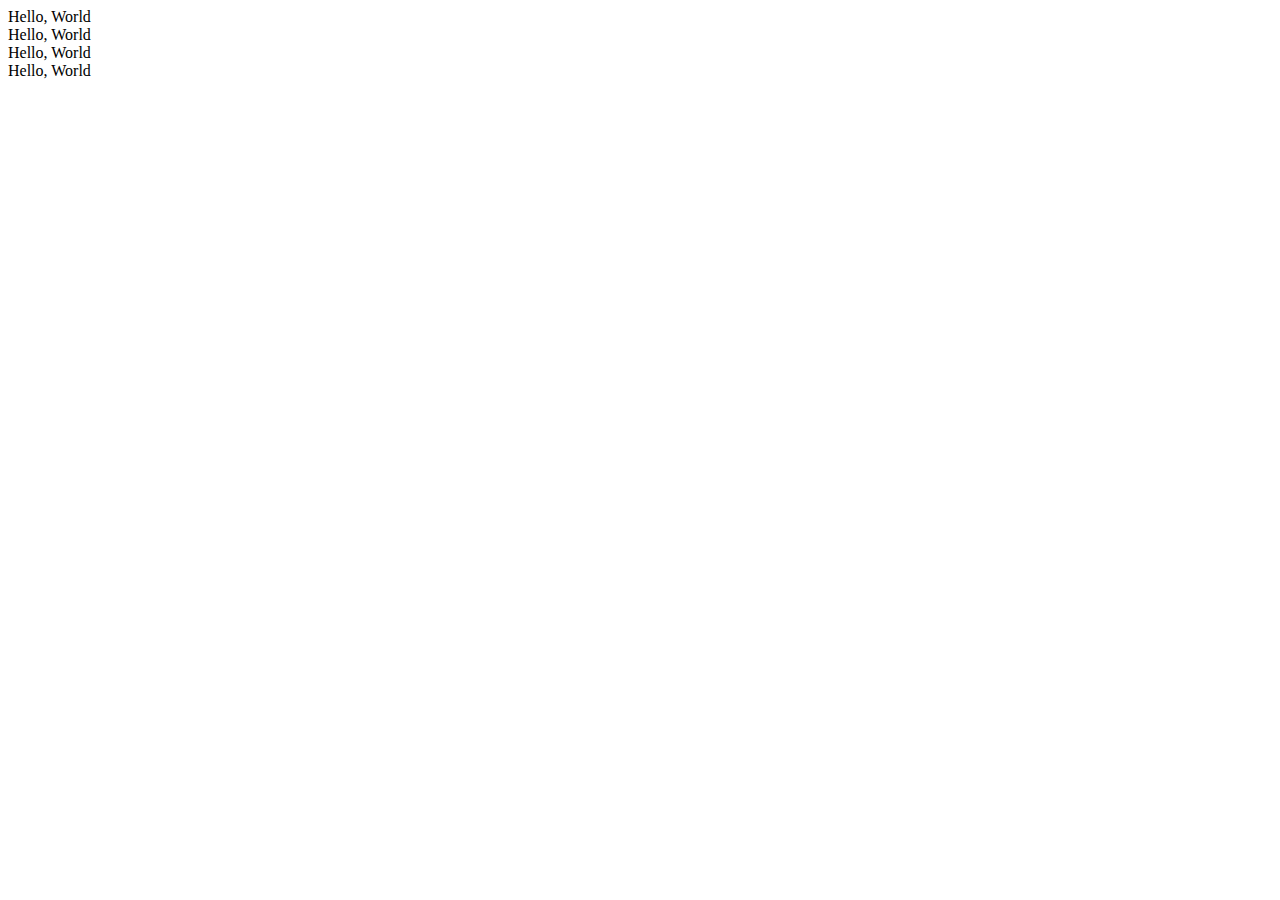
<file: 12. Git. Github/index.html>
<!DOCTYPE html>
<html lang="en">

<head>
    <meta charset="UTF-8">
    <meta http-equiv="X-UA-Compatible" content="IE=edge">
    <meta name="viewport" content="width=device-width, initial-scale=1.0">
    <title>12. Git. Github</title>
</head>

<body>

    <div>Hello, World</div>
    <div>Hello, World</div>
    <div>Hello, World</div>
    <div>Hello, World</div>

</body>

</html>
</file>
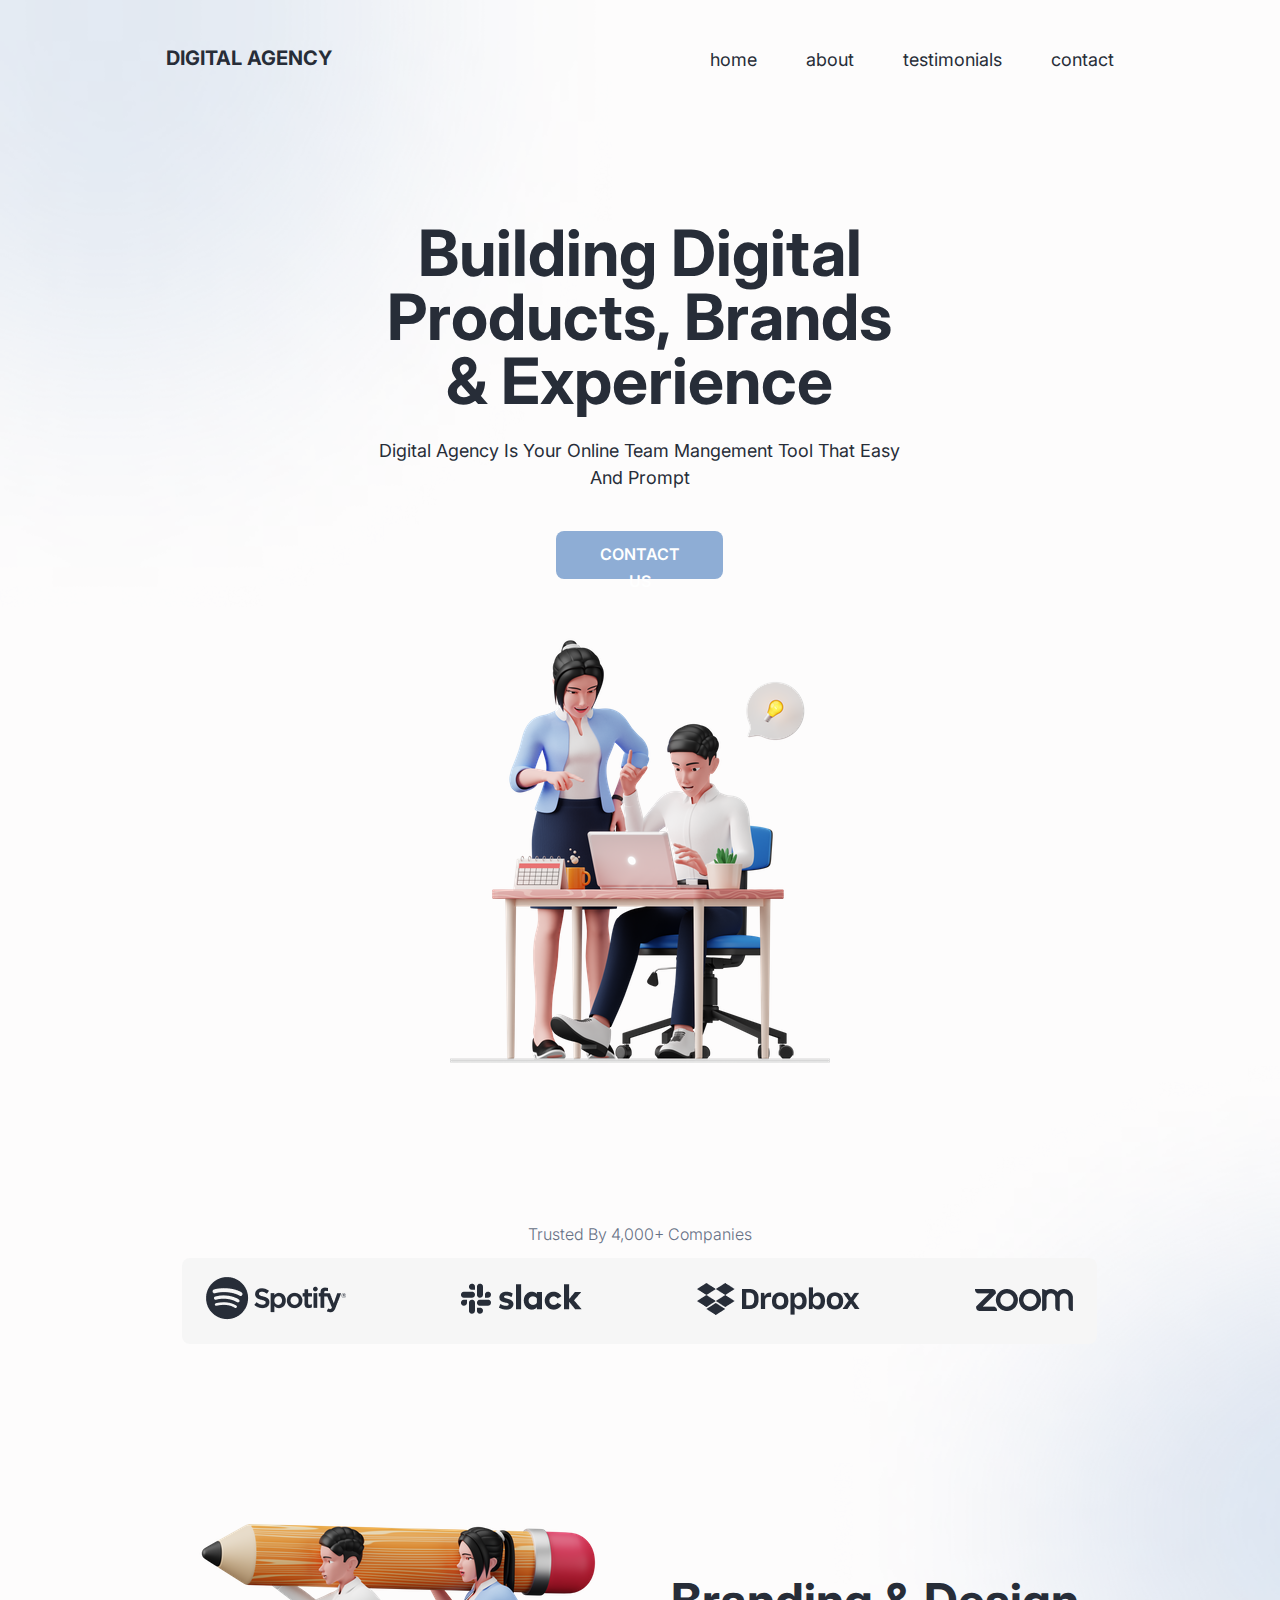
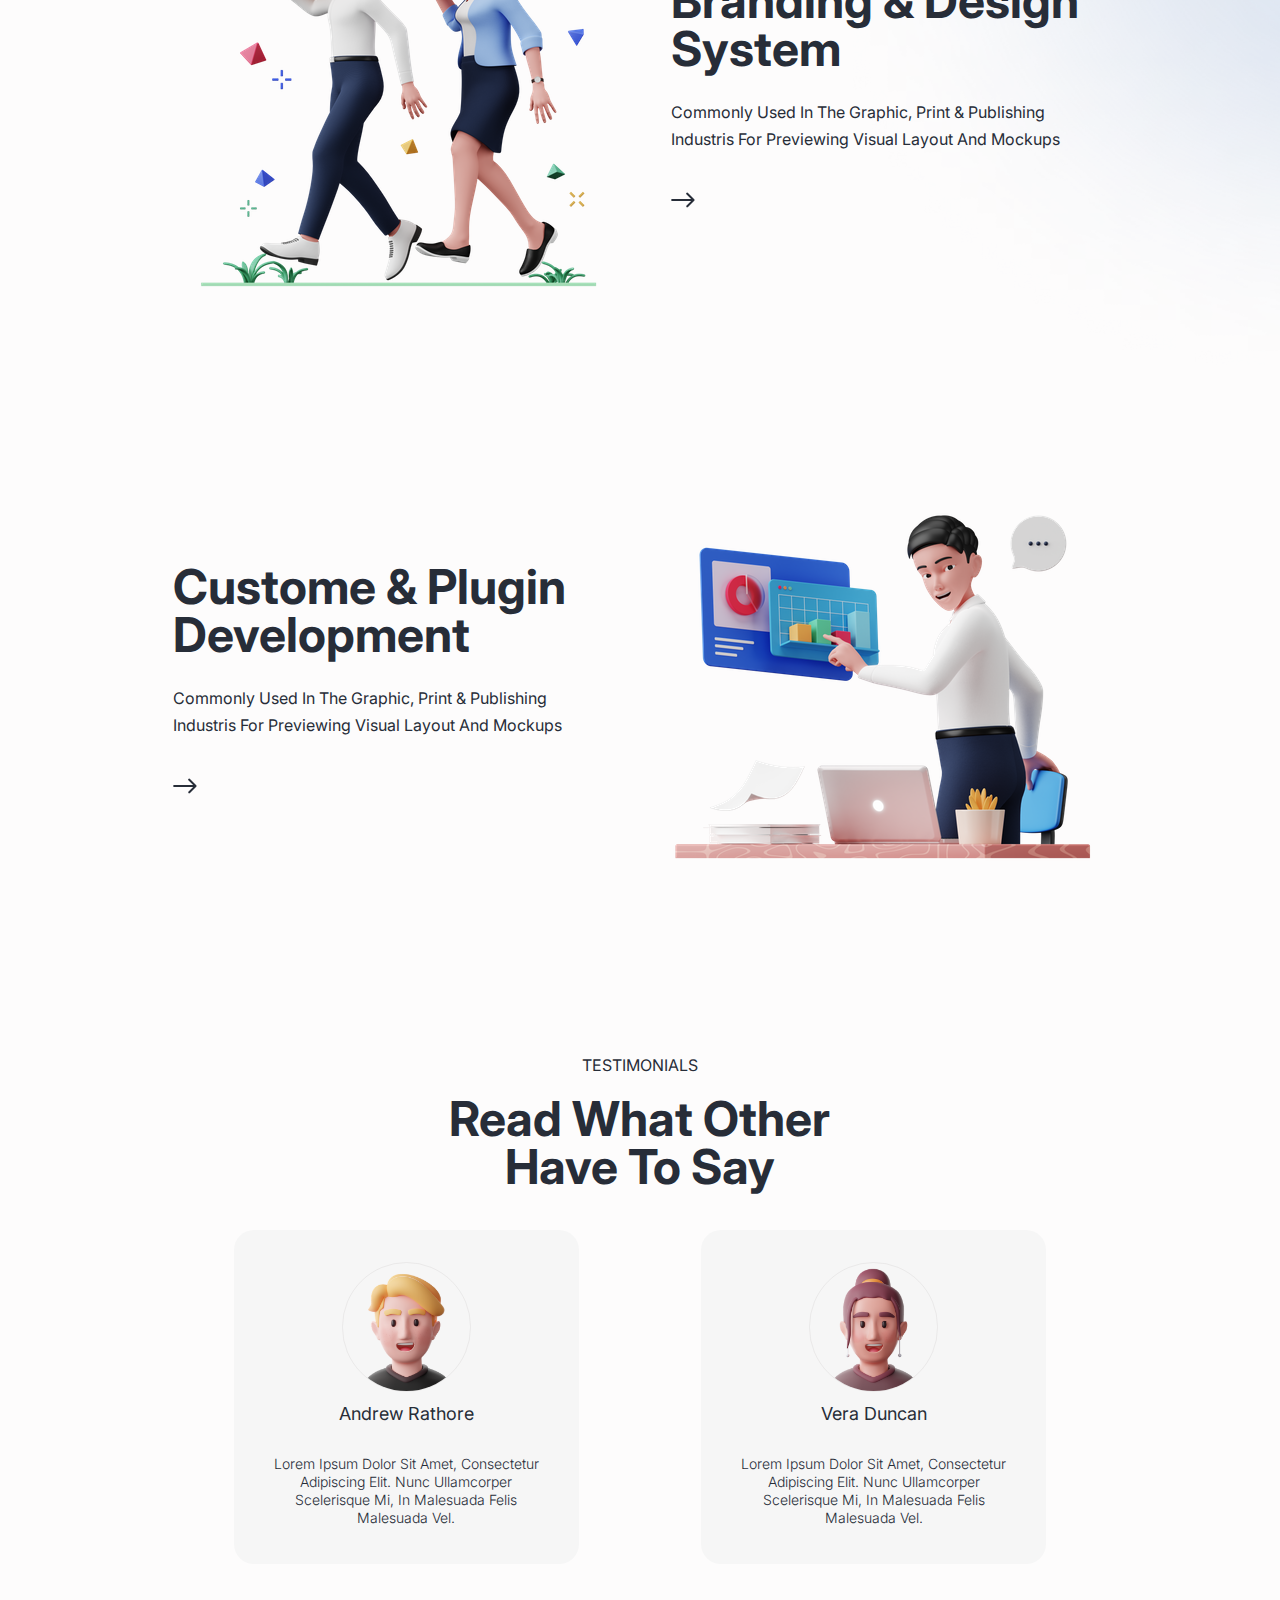
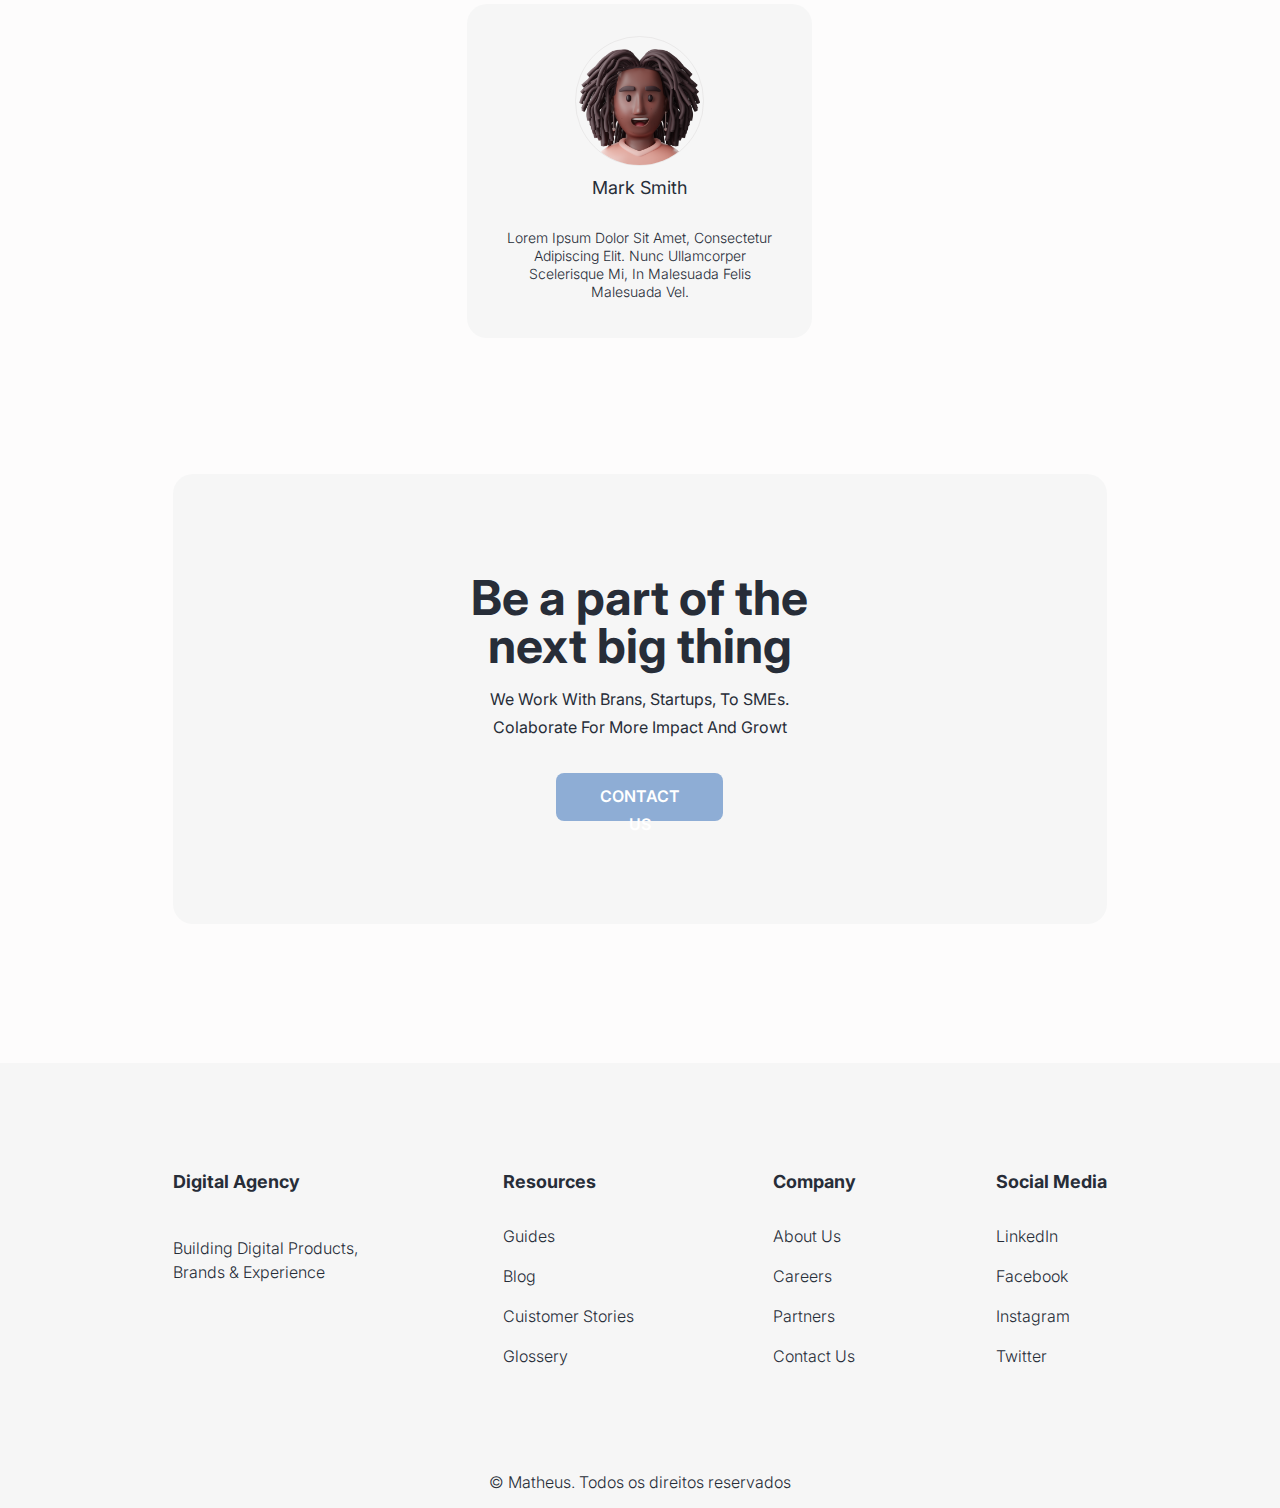
<file: homework_11-Digital_Agency_Website/index.html>
<!DOCTYPE html>
<html lang="en">

<head>
    <meta charset="UTF-8">
    <meta http-equiv="X-UA-Compatible" content="IE=edge">
    <meta name="viewport" content="width=device-width, initial-scale=1.0">
    <link rel="stylesheet" href="./styles/styles.css">
    <link rel="stylesheet" href="./styles/styles_header.css">
    <link rel="stylesheet" href="./styles/styles_main.css">
    <link rel="stylesheet" href="./styles/styles_footer.css">

    <link rel="preconnect" href="https://fonts.googleapis.com">
    <link rel="preconnect" href="https://fonts.gstatic.com" crossorigin>
    <link href="https://fonts.googleapis.com/css2?family=Inter:wght@300;400;600;700&display=swap" rel="stylesheet">

    <title>hw11 - Digital Agency Website</title>

</head>

<body>
    <div class="main-wrapper width-main-wrapper-footer">
        <div class="gradient-1"></div>

        <header>
            <div class="logo-and-nav">
                <a href="#" class="logo-name">Digital Agency</a>
                <div class="burger">
                    <div></div>
                    <div></div>
                    <div></div>
                </div>
                <nav class="header-nav">
                    <div class="menu-technical"></div>
                    <ul class="menu-header">
                        <li> <a href="#">home</a> </li>
                        <li> <a href="#">about</a> </li>
                        <li> <a href="#">testimonials</a> </li>
                        <li> <a href="#">contact</a> </li>
                    </ul>
                </nav>
            </div>
        </header>

        <div class="gradient-2"></div>



        <main>

            <div class="hero-section width-content">
                <div class="hero-sec-text">
                    <h1>Building digital products, brands & experience</h1>
                    <p>Digital Agency is your online team mangement tool that easy and prompt</p>
                    <button class="button-settings">Contact Us</button>
                </div>
                <img src="./images/hero-sec-image.png" alt="" class="img-hero-sec">
            </div>

            <p class="p-companies-section">Trusted by 4,000+ companies</p>
            <div class="companies-section">
                <div class="logos-wrapper">
                    <a href="#"><img src="./images/company-logo-1.png" alt="" class="company-logo-1"></a>
                    <a href="#"><img src="./images/company-logo-2.png" alt="" class="company-logo-2"></a>
                    <a href="#"><img src="./images/company-logo-3.png" alt="" class="company-logo-3"></a>
                    <a href="#"><img src="./images/company-logo-4.png" alt="" class="company-logo-4"></a>
                </div>
            </div>


            <div class="branding-section block-settings width-content">
                <img src="./images/branding-sec-image.png" alt="" class="img-settings">
                <div class="branding-sec-text text-block-settings">
                    <h2 class="h2-settings">Branding & Design system</h2>
                    <p class="p-settings">Commonly used in the graphic, print & publishing industris for previewing
                        visual layout and mockups</p>
                    <a href="#" class="arrow-settings"></a>
                </div>
            </div>



            <div class="custome-section block-settings width-content">
                <div class="custome-sec-text text-block-settings">
                    <h2 class="h2-settings">Custome & Plugin Development</h2>
                    <p class="p-settings">Commonly used in the graphic, print & publishing industris for previewing
                        visual layout and mockups</p>
                    <a href="#" class="arrow-settings"></a>
                </div>
                <img src="./images/custome-sec-image.png" alt="" class="img-settings">
            </div>




            <p class="p-text-testimonials">Testimonials</p>
            <h2 class="h2-text-testimonials">Read What Other have to Say</h2>

            <div class="testimonial-section width-content">
                <div class="testimonial-inside-cards">
                    <img src="./images/testimonial-sec-img-1.png" alt="" class="testimonial-img-settings">
                    <p>Andrew Rathore</p>
                    <p>Lorem ipsum dolor sit amet, consectetur adipiscing elit. Nunc ullamcorper scelerisque mi, in
                        malesuada felis malesuada vel.</p>
                </div>
                <div class="testimonial-inside-cards">
                    <img src="./images/testimonial-sec-img-2.png" alt="" class="testimonial-img-settings">
                    <p>Vera Duncan</p>
                    <p>Lorem ipsum dolor sit amet, consectetur adipiscing elit. Nunc ullamcorper scelerisque mi, in
                        malesuada felis malesuada vel.</p>
                </div>
                <div class="testimonial-inside-cards">
                    <img src="./images/testimonial-sec-img-3.png" alt="" class="testimonial-img-settings">
                    <p>Mark Smith</p>
                    <p>Lorem ipsum dolor sit amet, consectetur adipiscing elit. Nunc ullamcorper scelerisque mi, in
                        malesuada felis malesuada vel.</p>
                </div>
            </div>



            <div class="contact-section width-content block-settings">
                <img src="./images/contact-sec-img.png" alt="" class="img-settings">
                <div class="contact-sec-text text-block-settings">
                    <h2 class="h2-settings">Be a part of the next big thing</h2>
                    <p>We work with Brans, Startups, to SMEs. Colaborate for more impact and growt </p>
                    <button class="button-settings">Contact Us</button>
                </div>
            </div>

        </main>





        <footer class="width-main-wrapper-footer width-footer">

            <nav class="width-content">
                <div class="nav-div">
                    <p>Digital Agency</p>
                    <ul>
                        <li class="nav-li-first"><a href="#" class="first-a-footer">Building digital products, brands &
                                experience</a></li>
                    </ul>
                </div>
                <div class="nav-div">
                    <p>Resources</p>
                    <ul>
                        <li><a href="#">Guides</a></li>
                        <li><a href="#">Blog</a></li>
                        <li><a href="#">Cuistomer Stories</a></li>
                        <li><a href="#">Glossery</a></li>
                    </ul>
                </div>
                <div class="nav-div">
                    <p>Company</p>
                    <ul>
                        <li><a href="#">About Us</a></li>
                        <li><a href="#">Careers</a></li>
                        <li><a href="#">Partners</a></li>
                        <li><a href="#">Contact Us</a></li>
                    </ul>
                </div>
                <div class="nav-div">
                    <p>Social Media</p>
                    <ul>
                        <li><a href="#">LinkedIn</a></li>
                        <li><a href="#">Facebook</a></li>
                        <li><a href="#">Instagram</a></li>
                        <li><a href="#">Twitter</a></li>
                    </ul>
                </div>
            </nav>

            <p class="p-footer">© Matheus. Todos os direitos reservados</p>

        </footer>

    </div>




</body>

</html>
</file>
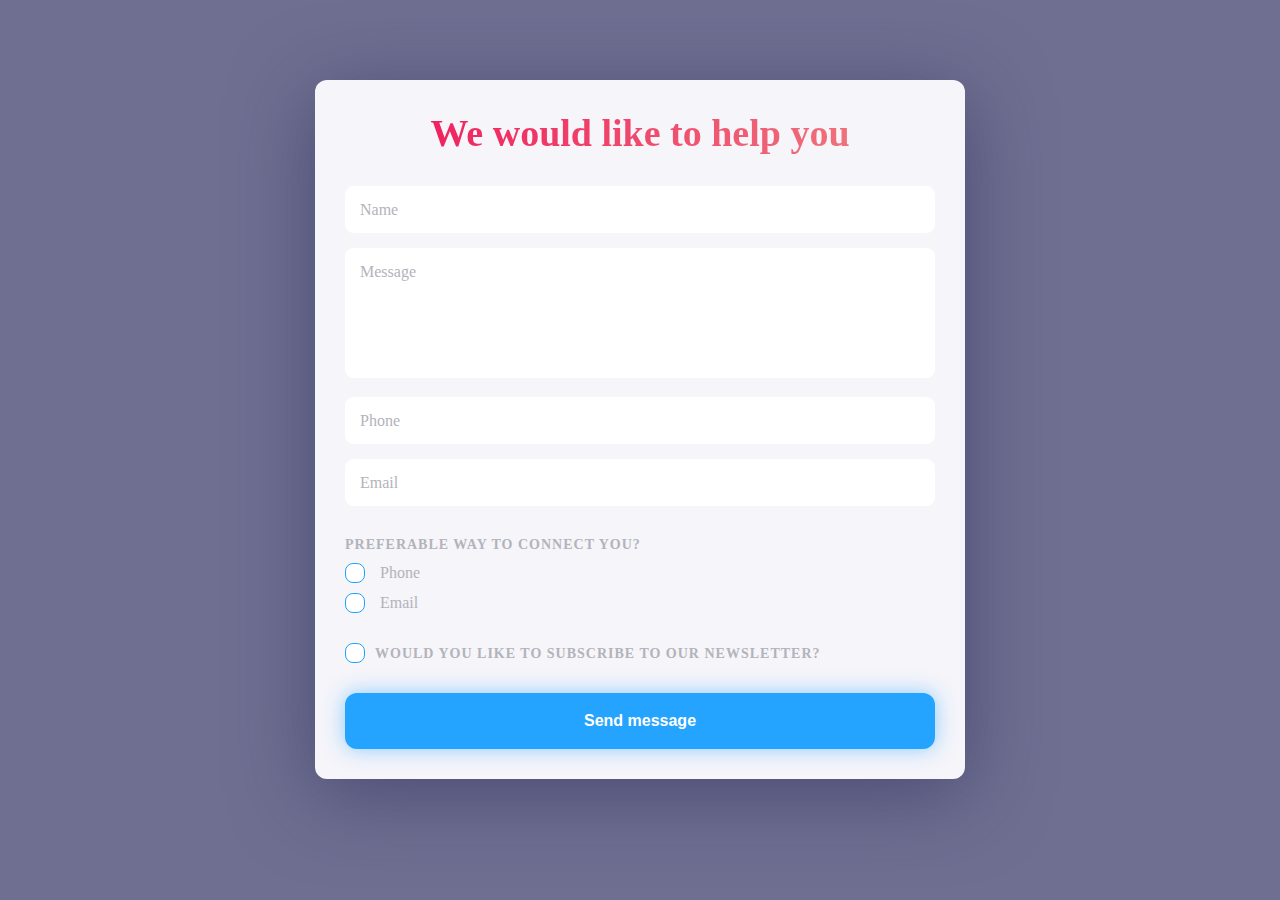
<file: lesson_16. Forms/index.html>
<!DOCTYPE html>
<html lang="en">

<head>
    <meta charset="UTF-8">
    <meta http-equiv="X-UA-Compatible" content="IE=edge">
    <meta name="viewport" content="width=device-width, initial-scale=1.0">
    <link rel="stylesheet" href="./styles/styles.css">

    <title>lesson_16. Forms</title>

</head>

<body>


    <form action="https://fom.in.ua/echo" method="get" class="form">


        <div>
            <h1>We would like to help you</h1>
        </div>


        <div class="form__input">
            <div class="form__input-text">
                <input type="text" name="name" id="name" required>
                <label for="name" class="form__input-text-label_name">Name</label>
            </div>

            <div class="form__input-text">
                <textarea for="text" name="message" id="message" cols="1" rows="" class="form__input-text-label_message"
                    required></textarea>
                <label for="text" class="form__input-text-label_message">Message</label>
            </div>

            <div class="form__input-text">
                <input type="phone" name="phone" id="phone" class="form__inputtext-phone" required>
                <label for="phone" class="form__input-text-label_phone">Phone</label>
            </div>

            <div class="form__input-text">
                <input type="email" name="email" id="email" class="form__input-text-email" required>
                <label for="email" class="form__input-text-label_email">Email</label>
            </div>
        </div>


        <div class="form__choice">
            <h3>Preferable way to connect you?</h3>
            <label for="contact-choice-phone">
                <input type="radio" id="contact-choice-phone" name="contact" value="phone">
                <span></span>
                <p>Phone</p>
            </label>
            <label for="contact-choice-email">
                <input type="radio" id="contact-choice-email" name="contact" value="email">
                <span></span>
                <p>Email</p>
            </label>
        </div>


        <div class="form__subscribe">
            <label for="subscribe">
                <input type="checkbox" name="subscribe" id="subscribe" value="yes">
                <span></span>
            </label>
            <h3>Would you like to subscribe to our newsletter?</h3>
        </div>


        <button type="submit" class="form__button">
            <p>Send message</p>
        </button>


    </form>
















</body>

</html>
</file>
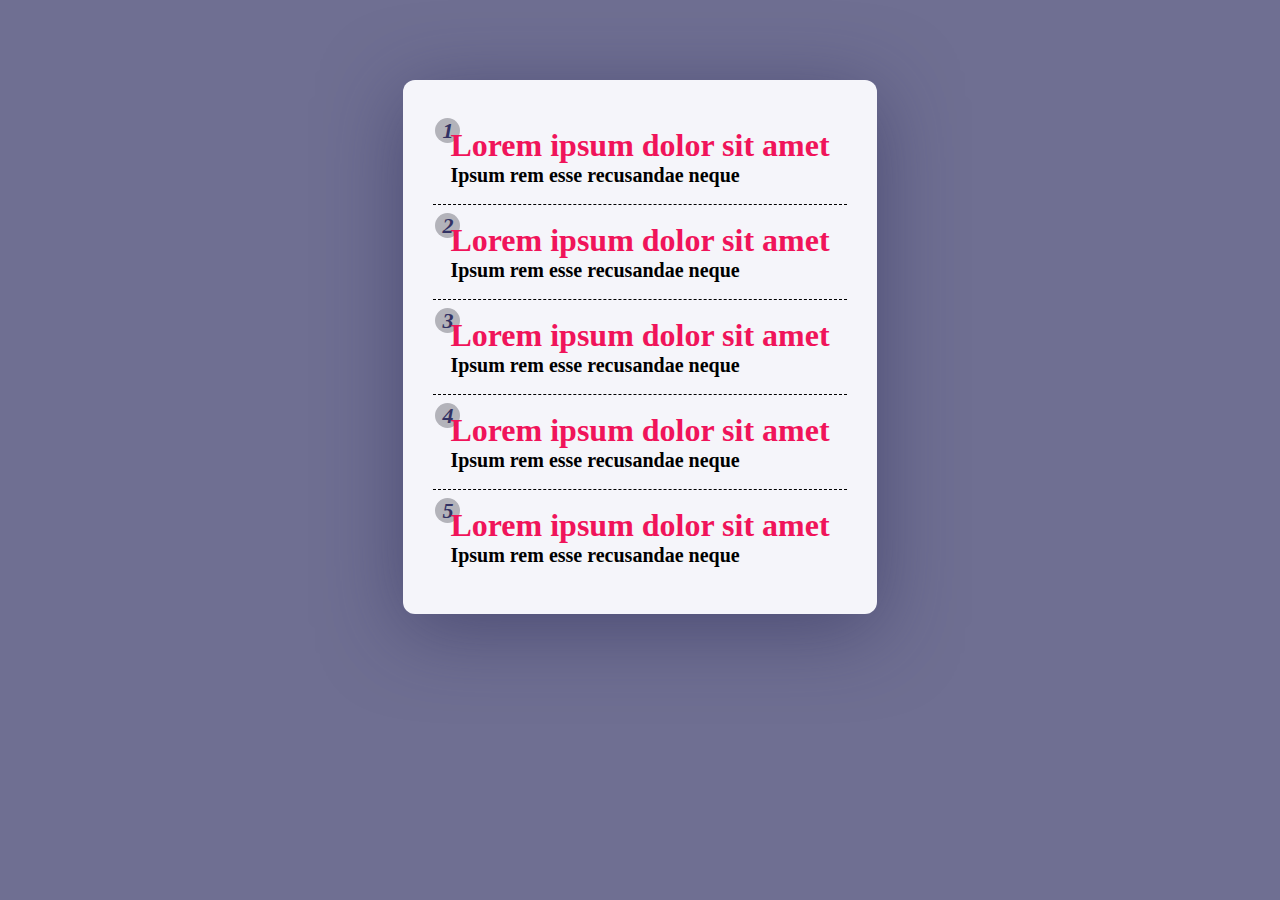
<file: lesson_16. List/index.html>
<!DOCTYPE html>
<html lang="en">

<head>
    <meta charset="UTF-8">
    <meta http-equiv="X-UA-Compatible" content="IE=edge">
    <meta name="viewport" content="width=device-width, initial-scale=1.0">
    <link rel="stylesheet" href="./styles/styles.css">

    <title>lesson_16. Forms</title>

</head>

<body>

    <div class="wrapper">
        <ol class="wrapper__list">
            <li>
                <h3>Lorem ipsum dolor sit amet</h3>
                <p>Ipsum rem esse recusandae neque</p>
            </li>
            <li>
                <h3>Lorem ipsum dolor sit amet</h3>
                <p>Ipsum rem esse recusandae neque</p>
            </li>
            <li>
                <h3>Lorem ipsum dolor sit amet</h3>
                <p>Ipsum rem esse recusandae neque</p>
            </li>
            <li>
                <h3>Lorem ipsum dolor sit amet</h3>
                <p>Ipsum rem esse recusandae neque</p>
            </li>
            <li>
                <h3>Lorem ipsum dolor sit amet</h3>
                <p>Ipsum rem esse recusandae neque</p>
            </li>
        </ol>
    </div>













</body>

</html>
</file>
<file: homework_11-Digital_Agency_Website/styles/styles.css>
*, html, body {
    padding: 0;
    margin: 0;
    box-sizing: border-box;
    text-decoration: none;
    list-style: none;
    color: #272D38;
    font-family: 'Inter', sans-serif;
}

body {
    background-color: #FDFCFC;    
}

.main-wrapper {
    margin: 0 auto;    
    position: relative;
    display: flex;
    align-items: center;
    flex-direction: column;
}

.width-main-wrapper-footer {
    width: 1440px;
}








/* @media */

@media screen and (max-width:1470px) {
    .width-main-wrapper-footer {
        width: 100%;
    }    
}
</file>
<file: homework_11-Digital_Agency_Website/styles/styles_header.css>
header {
    margin-top: 46px;
    width: 1076px;
}

.logo-and-nav {
    display: flex;
    justify-content: space-between;
}

.logo-name {
    font-style: normal;
    font-weight: 700;
    font-size: 20px;
    text-transform: uppercase;
}

.header-nav {
    font-style: normal;
    font-weight: 400;
    font-size: 18px;
    line-height: 153%;
}


.header-nav ul {
    display: flex;
    width: 404px;
    justify-content: space-between;
}

.gradient-1 {
    background-image: url('../images/Ellipse-1.png');
    background-size: 679px 679px;
    position: absolute;
    width: 679px;
    height: 679px;
    top: 0px;
    left: 0px;
    z-index: -5;
}


.gradient-2 {
    background-image: url('../images/Ellipse-2.png');
    background-size: 500px 1000px;
    position: absolute;
    z-index: -5;
    width: 500px;
    height: 1000px;
    top: 1020px;
    right: 0px;
}

header a {
    transition: .3s ease-in;
}

header a:hover {
    text-shadow: 0 0 2px #2CAF8A;
}

.burger {
    display: none;
    width: 24px;
    height: 24px;
    flex-direction: column;
    justify-content: space-between;
}

.burger div {
    width: 24px;
    height: 2px;
    background: #272D38;
}




/* @media */

@media screen and (max-width:1470px) {
    header {
        width: 74vw;
    }
}


@media screen and (max-width:1100px) {
    .header-nav ul {
        width: 36.7vw;
    }
}


@media screen and (max-width:900px) {
    .gradient-1 {
        background-size: 579px 579px;
        width: 579px;
        height: 579px;
    }

    .gradient-2 {
        background-size: 400px 900px;
        width: 400px;
        height: 900px;
        top: 1520px;
    }
}


@media screen and (max-width:880px) {
    .burger {
        display: flex;
        cursor: pointer;
    }

    header {
        position: relative;
    }

    .header-nav {
        position: absolute;
        right: 0px;
        top: 0px;
        display: none;
    }

    .menu-technical {
        z-index: -5;
        position: absolute;
        width: 50px;
        padding-bottom: 50px;
        right: 0px;
        top: 0px;
    }


    .menu-header {
        display: none;
        height: 175px;
        background: rgb(142, 173, 213);
        position: absolute;
        border-radius: 8px;
        right: 30px;
        top: 10px;
        flex-direction: column;
        max-width: 150px;
    }

    .menu-header li {
        padding: 8px 8px;

    }

    .menu-header li a {
        color: white;
    }

    .burger:hover~.header-nav {
        display: block;
    }    
}


@media screen and (max-width:640px) {
    .gradient-1 {
        background-size: 449px 449px;
        width: 449px;
        height: 449px;
    }

    .gradient-2 {
        background-size: 400px 900px;
        width: 400px;
        height: 900px;
        top: 1520px;
    }

    .logo-name {
        font-size: 14px;
        line-height: 17px;
        text-transform: none;
    }
}


@media screen and (max-width:490px) {
    .gradient-1 {
        background-size: 350px 350px;
        width: 350px;
        height: 350px;
    }

    .gradient-2 {
        background-size: 350px 800px;
        width: 350px;
        height: 800px;
        top: 1520px;
    }
}
</file>
<file: homework_11-Digital_Agency_Website/styles/styles_main.css>
main {
    display: flex;
    align-items: center;
    flex-direction: column;
}

.width-content {
    width: 1065px;
}


/* Hero Section */

.hero-section {
    margin-top: 105px;
    display: flex;
    justify-content: space-between;
}

h1 {
    margin-top: 42px;
    width: 540px;
    font-style: normal;
    font-weight: 700;
    font-size: 64px;
    line-height: 100%;
    text-transform: capitalize;
}

.hero-sec-text {
    margin-bottom: 48px;
}

.hero-sec-text p {
    margin-top: 24px;
    width: 525px;
    font-style: normal;
    font-weight: 400;
    font-size: 18px;
    line-height: 153%;
    text-transform: capitalize;
}

button {
    cursor: pointer;
    margin-top: 39px;
    padding: 10px 31px;
    width: 167px;
    height: 48px;
    background: #8EADD5;
    border-radius: 8px;
    border: none;
    color: #fff;
    font-style: normal;
    font-weight: 600;
    font-size: 16px;
    line-height: 172%;
    text-transform: uppercase;
    transition: .3s ease-in;
}

button:hover {
    text-shadow: 0 0 2px #238C6E;
}



/* Companies Section */

.companies-section {
    width: 915px;
    height: 86px;
    display: flex;
    align-items: center;
    justify-content: space-around;
    background: #F6F6F6;
    border-radius: 8px;
}

.p-companies-section {
    margin-top: 149px;
    font-style: normal;
    font-weight: 300;
    font-size: 16px;
    text-transform: capitalize;
    color: #667085;
    margin-bottom: 16px;
    line-height: 100%;
}

.logos-wrapper {
    width: 867px;
    height: 48px;
    display: flex;
    align-items: center;
    justify-content: space-between;
}




/* Branding Section */

.block-settings {
    margin-top: 136px;
    display: flex;
    justify-content: space-between;
}

.img-settings {
    width: 450px;
    height: 450px;
}

.text-block-settings {
    width: 436px;
}

.h2-settings {
    margin-top: 97px;
    font-style: normal;
    font-weight: 700;
    font-size: 48px;
    line-height: 100%;
    text-transform: capitalize;
}

.p-settings {
    margin-top: 26px;
    width: 393px;
    font-style: normal;
    font-weight: 400;
    font-size: 16px;
    line-height: 172%;
    text-transform: capitalize;
}

.arrow-settings {
    background-image: url('../images/arrow.png');
    width: 24px;
    height: 16px;
    margin-top: 38px;
    display: inline-block;
}



/* Testimonial Section */

.p-text-testimonials {
    margin-top: 136px;
    font-style: normal;
    font-weight: 400;
    font-size: 16px;
    line-height: 172%;
    text-transform: uppercase;
    width: fit-content;

}

.h2-text-testimonials {
    margin-top: 16px;
    width: 436px;
    font-style: normal;
    font-weight: 700;
    font-size: 48px;
    line-height: 100%;
    text-align: center;
    text-transform: capitalize;
}

.testimonial-section {
    margin-top: 39px;
    display: flex;
    justify-content: space-between;
}

.testimonial-section>div {
    width: 345px;
    height: 334px;
    background: #F6F6F6;
    border-radius: 20px;
}

.testimonial-inside-cards {
    display: flex;
    align-items: center;
    flex-direction: column;
}

.testimonial-img-settings {
    margin-top: 32px;
    width: 129px;
    height: 130px;
    border: 1px solid rgba(222, 220, 219, 0.5);
    border-radius: 96.5px;
}

.testimonial-inside-cards p:nth-child(2) {
    margin-top: 8px;
    font-style: normal;
    font-weight: 400;
    font-size: 18px;
    line-height: 153%;
    text-transform: capitalize;
}

.testimonial-inside-cards p:last-child {
    margin-top: 27px;
    width: 281px;
    font-style: normal;
    font-weight: 300;
    font-size: 14px;
    line-height: 130%;
    text-align: center;
    text-transform: capitalize;
}



/* Contact Section */

.contact-section {
    height: 450px;
    background: #F6F6F6;
    border-radius: 20px;
    padding: 0px 89px 0px 75px;
}

.contact-sec-text {
    width: 361px;
}

.contact-sec-text h2 {
    margin-top: 100px;
    text-transform: none;

}

.contact-sec-text p {
    margin-top: 16px;
    font-style: normal;
    font-weight: 400;
    font-size: 16px;
    line-height: 172%;
    text-transform: capitalize;
}

.contact-sec-text button {
    margin-top: 32px;

}







/* @media */

@media screen and (max-width:1470px) {
    .width-content {
        width: 73vw;
        flex-wrap: wrap;
    }
}


@media screen and (max-width:1417px) {
    .testimonial-section {
        justify-content: space-around;
        align-items: center;
        row-gap: 40px;
    }

}


@media screen and (max-width: 1356px) {
    .hero-section {
        justify-content: center;
    }

    .hero-sec-text {
        display: flex;
        text-align: center;
        align-items: center;
        flex-direction: column;
    }

}


@media screen and (max-width:1335px) {
    .contact-section img {
        display: none;
    }

    .contact-section {
        padding: 0px;
        justify-content: center;
    }

    .contact-sec-text {
        display: flex;
        text-align: center;
        align-items: center;
        flex-direction: column;
    }
}



@media screen and (max-width:1213.5px) {
    .branding-section,
    .custome-section {
        justify-content: center;
    }

    .branding-sec-text,
    .custome-sec-text {
        margin: 0px;
        display: flex;
        text-align: center;
        align-items: center;
        flex-direction: column;
    }

    .branding-sec-text {
        order: -1;
    }


    .branding-sec-text,
    .custome-sec-text h2 {
        margin-top: 0px;
    }

    .arrow-settings {
        transform: rotate(90deg);
    }
}


@media screen and (max-width:1100px) {
    .testimonial-section {
        row-gap: 30px;
    }

    .companies-section {
        width: 89vw;
    }

    .logos-wrapper {
        width: 81vw;
    }
}

@media screen and (max-width:1025px) {
    .testimonial-section {
        row-gap: 15px;
    }
}


@media screen and (max-width:980px) {
    .testimonial-section {
        row-gap: 40px;
    }

    .testimonial-section {
        width: 379px;
    }

    .testimonial-section>div {
        width: 379px;
        height: 334px;
    }
}


@media screen and (max-width:880px) {
    .company-logo-1 {
        width: 16vw;
    }

    .company-logo-2 {
        width: 14vw;
    }

    .company-logo-3 {
        width: 19vw;
    }

    .company-logo-4 {
        width: 12vw;
    }

    .branding-sec-text h2 {
        margin-top: 0px;
    }

    .hero-sec-text h1 {
        margin-top: 0px;
    }

    .hero-section button {
        margin-top: 31px;
    }

    .p-companies-section {
        margin-top: 135px;
    }

    .block-settings {
        margin-top: 112px;
    }

    .p-text-testimonials {
        margin-top: 112px;
    }

    .p-settings {
        margin-top: 24px;
    }

    .contact-sec-text button {
        margin-top: 40px;
    }

    .contact-sec-text p {
        margin-top: 24px;
    }

    h1 {
        font-size: 52px;
        width: 525px;
    }

    .hero-sec-text p {
        width: 443px;
    }

    .h2-settings,.h2-text-testimonials {
        font-size: 40px;
    }
}

@media screen and (max-width:615px) {
    .hero-section {
        margin-top: 95px;
    }

    h1 {
        width: 378px;
        font-size: 40px;
        line-height: 100%;

    }

    .hero-sec-text p {
        width: 378px;
        font-size: 16px;
        line-height: 172%;
    }

    .hero-section button {
        margin-top: 24px;
        width: 140px;
        height: 35px;
        padding: 10px 24px;
        font-size: 14px;
        line-height: 16px;
    }

    .block-settings,
    .p-text-testimonials {
        margin-top: 120px;
    }

    .p-companies-section {
        margin-top: 120px;
    }

    .branding-section {
        margin-top: 88px;
    }

    .h2-settings,
    .h2-text-testimonials {
        width: 380px;
        font-size: 32px;
        line-height: 100%;
    }

    .p-settings {
        width: 380px;
        font-size: 14px;
        line-height: 196%;
    }

    .arrow-settings {
        margin-top: 32px;
    }

    .img-settings {
        margin-top: 24.4px;
    }

    .p-text-testimonials {
        font-size: 12px;
        line-height: 229%;
    }

    .testimonial-section {
        margin-top: 16px;
    }

    .contact-section {
        width: 379px;
        height: 350px;
    }

    .contact-sec-text h2 {
        width: 309px;
        margin-top: 56px;
    }

    .contact-sec-text p {
        margin-top: 32px;
        width: 309px;
    }

    .contact-sec-text button {
        margin-top: 48px;
    }
}


@media screen and (max-width:490px) {
    .img-settings {
        width: 375px;
        height: 384px;
    }

    .img-hero-sec {
        width: 358px;
        height: 358px;
    }
}
</file>
<file: homework_11-Digital_Agency_Website/styles/styles_footer.css>
.width-footer {
    width: 100vw;
}

footer {
    margin-top: 139px;
    background: #F6F6F6;
    display: flex;
    flex-direction: column;
    align-items: center;
}

footer nav {
    display: flex;
    justify-content: space-between;
    margin-top: 105px;
}

.first-a-footer {
    font-style: normal;
    font-weight: 300;
    font-size: 16px;
    line-height: 150%;
}

footer .nav-div {
    max-width: 190px;
}

footer nav div p {
    font-style: normal;
    font-weight: 700;
    font-size: 18px;
    line-height: 153%;
    text-transform: capitalize;
}

footer nav div ul {
    margin-top: 32px;
    display: flex;
    flex-direction: column;
    row-gap: 24px;
}

footer .nav-li-first {
    margin-top: 8px;
}


footer nav div ul li {
    font-style: normal;
    font-weight: 300;
    font-size: 16px;
    line-height: 100%;
    text-transform: capitalize;
}

.p-footer {
    margin-top: 110px;
    margin-bottom: 18px;
    font-style: normal;
    font-weight: 300;
    font-size: 16px;
    line-height: 100%;
}

footer a {
    transition: .3s ease-in;
}

footer a:hover {
    text-shadow: 0 0 2px #2CAF8A;
}





/* @media */

@media screen and (max-width:880px) {
    footer nav {
        column-gap: 40px;
        row-gap: 72px;
        justify-content: space-around;
    }

    footer nav div {
        width: 50%;
        text-align: center;
    }

    footer {
        margin-top: 133px;
    }
}


@media screen and (max-width:615px) {
    footer {
        margin-top: 128px;
    }

    .p-footer {
        margin-top: 92px;
        margin-bottom: 24px;
    }
}


@media screen and (max-width:580px) {
    footer nav {
        flex-direction: column;
        column-gap: 0px;
        align-items: center;
    }
}
</file>
<file: lesson_16. Forms/styles/styles.css>
*, html, body {
  margin: 0;
  padding: 0;
  box-sizing: border-box;
  text-decoration: none;
  list-style: none;
}

body {
  background: rgba(50, 50, 100, 0.7);
}

.form {
  width: 650px;
  margin: 0 auto;
  margin-top: 80px;
  margin-bottom: 80px;
  display: flex;
  flex-direction: column;
  padding: 30px;
  gap: 30px;
  background: #F5F5FA;
  box-shadow: 0px 15px 80px rgba(40, 40, 86, 0.5);
  border-radius: 12px;
}
.form h1 {
  text-align: center;
  font-weight: 700;
  font-size: 38px;
  line-height: 46px;
  background: linear-gradient(90.13deg, #F0145A 0.84%, #EF8080 99.96%);
  -webkit-background-clip: text;
  -webkit-text-fill-color: transparent;
}
.form__input {
  display: flex;
  flex-direction: column;
  gap: 15px;
}
.form__input-text {
  position: relative;
}
.form__input-text input {
  padding: 15px;
  border: 1px solid #FFFFFF;
  border-radius: 8px;
  width: 590px;
  transition: 0.2s ease-in;
}
.form__input-text input:hover {
  box-shadow: 0px 0px 20px rgba(36, 163, 255, 0.5);
}
.form__input-text label {
  font-weight: 400;
  font-size: 16px;
  color: black;
  position: absolute;
  left: 15px;
  top: 15px;
  color: #B3B3BA;
}
.form__input-text input:focus {
  border: 2px solid #24A3FF;
  outline: none;
}
.form__input-text input:valid + label {
  color: #B3B3BA;
  top: -5px;
  font-size: 12px;
  background-color: white;
  padding: 0 2px;
  border-radius: 4px;
}
.form__input-text input:focus + label {
  color: #24A3FF;
  top: -5px;
  font-size: 12px;
  background-color: white;
  padding: 0 2px;
  border-radius: 4px;
}
.form__input-text-message {
  width: 450px;
  height: 130px;
}
.form__input-text textarea {
  resize: none;
  width: 590px;
  height: 130px;
  padding: 15px;
  border: 1px solid #FFFFFF;
  border-radius: 8px;
  transition: 0.2s ease-in;
}
.form__input-text textarea:hover {
  box-shadow: 0px 0px 20px rgba(36, 163, 255, 0.5);
}
.form__input-text textarea:focus {
  border: 2px solid #24A3FF;
  outline: none;
}
.form__input-text textarea:valid + label {
  color: #B3B3BA;
  top: -5px;
  font-size: 12px;
  background-color: white;
  padding: 0 2px;
  border-radius: 4px;
}
.form__input-text textarea:focus + label {
  color: #24A3FF;
  top: -5px;
  font-size: 12px;
  background-color: white;
  padding: 0 2px;
  border-radius: 4px;
}
.form__choice {
  display: flex;
  flex-direction: column;
  gap: 10px;
}
.form__choice h3 {
  font-weight: 700;
  font-size: 14px;
  line-height: 17px;
  letter-spacing: 1px;
  text-transform: uppercase;
  color: #B3B3BA;
}
.form__choice label {
  display: flex;
  column-gap: 15px;
  align-items: center;
}
.form__choice p {
  color: #B3B3BA;
  font-weight: 400;
  font-size: 16px;
}
.form__choice span {
  background: white;
  width: 20px;
  height: 20px;
  border: 1px solid #24A3FF;
  border-radius: 8px;
  display: block;
  transition: 0.2s ease-in;
}
.form__choice span:hover {
  box-shadow: 0px 0px 20px rgba(36, 163, 255, 0.5);
}
.form__choice input {
  display: none;
}
.form__choice input:checked + span {
  background: #006CCF;
}
.form__subscribe {
  display: flex;
  column-gap: 10px;
  align-items: center;
}
.form__subscribe h3 {
  font-weight: 700;
  font-size: 14px;
  line-height: 17px;
  letter-spacing: 1px;
  text-transform: uppercase;
  color: #B3B3BA;
}
.form__subscribe span {
  display: grid;
  place-content: center;
  background: white;
  width: 20px;
  height: 20px;
  border: 1px solid #24A3FF;
  border-radius: 8px;
  transition: 0.2s ease-in;
}
.form__subscribe span:hover {
  box-shadow: 0px 0px 20px rgba(36, 163, 255, 0.5);
}
.form__subscribe input {
  display: none;
}
.form__subscribe input:checked + span {
  background: #F0145A;
}
.form__button {
  padding: 18px 30px;
  gap: 10px;
  width: 590px;
  height: 56px;
  background: #24A3FF;
  box-shadow: 0px 0px 20px rgba(36, 163, 255, 0.5);
  border-radius: 12px;
  border: none;
  cursor: pointer;
  transition: 0.2s ease-in;
}
.form__button p {
  font-weight: 700;
  font-size: 16px;
  line-height: 20px;
  text-align: center;
  color: #FFFFFF;
}
.form__button:hover {
  background: #0085FF;
  box-shadow: 0px 0px 20px rgba(36, 163, 255, 0.5);
}
.form__button:active {
  background: #006CCF;
  box-shadow: 0px 0px 20px rgba(36, 163, 255, 0.5);
}

/*# sourceMappingURL=styles.css.map */
</file>
<file: lesson_16. List/styles/styles.css>
*, html, body {
  margin: 0;
  padding: 0;
  box-sizing: border-box;
  text-decoration: none;
  list-style: none;
}

body {
  background: rgba(50, 50, 100, 0.7);
}

.wrapper {
  width: fit-content;
  margin: 0 auto;
  margin-top: 80px;
  margin-bottom: 80px;
  padding: 30px;
  background: #F5F5FA;
  box-shadow: 0px 15px 80px rgba(40, 40, 86, 0.5);
  border-radius: 12px;
}
.wrapper__list {
  counter-reset: my-list;
}
.wrapper__list li {
  padding: 17px;
  border-bottom: 1px dashed black;
}
.wrapper__list li:last-child {
  border-bottom: none;
}
.wrapper__list li h3::before {
  content: counter(my-list);
  position: absolute;
  width: 25px;
  height: 25px;
  font-size: 22px;
  font-weight: bold;
  font-style: italic;
  left: -15px;
  top: -9px;
  background-color: #B3B3BA;
  color: #323264;
  border-radius: 50%;
  text-align: center;
  z-index: -1;
  transition: 0.3s ease-in;
}
.wrapper__list li:hover h3::before {
  background-color: #323264;
  border-color: rgba(0, 0, 0, 0.08);
  color: #fff;
  transform: scale(1.5);
}
.wrapper__list h3 {
  font-weight: 700;
  margin: 0;
  font-size: 32px;
  color: #F0145A;
  counter-increment: my-list;
  position: relative;
  z-index: 1;
}
.wrapper__list p {
  font-weight: 700;
  font-size: 20px;
  color: black;
  margin: 0;
}

/*# sourceMappingURL=styles.css.map */
</file>
